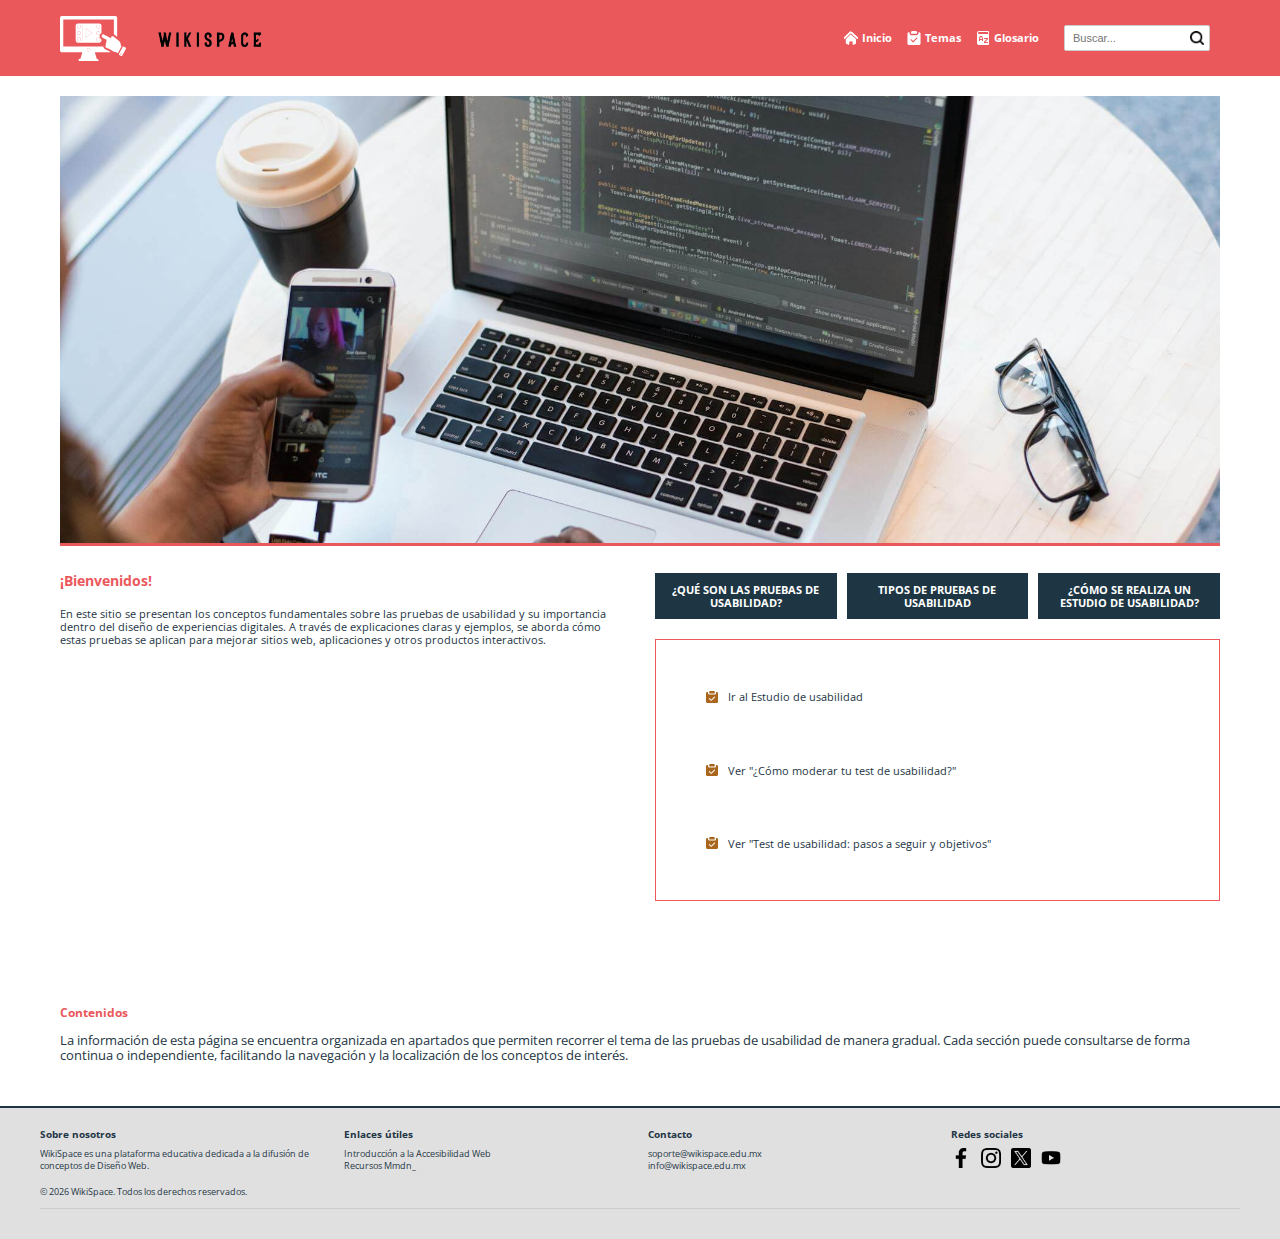
<file: index.html>
<!DOCTYPE html>
<html lang="es">
<head>
    <meta charset="UTF-8">
    <meta name="viewport" content="width=device-width, initial-scale=1.0">
    <title>WikiSpace - Diseño Multimedia y Web</title>
    <link href="https://fonts.googleapis.com/css2?family=Open+Sans:wght@400;700&display=swap" rel="stylesheet">
    <link rel="stylesheet" href="style.css">
</head>
<body>

    <header class="main-header">
        <div class="header-container">
            <div class="logo-area">
                <img src="img/logo.svg" alt="Wiki Logo" class="logo-wiki">
                <img src="img/wikispace.PNG" alt="Logo Secundario" class="logo-secundario">
                <img src="img/movil.png" alt="Logo Movil" class="logo-sec-mobile">
            </div>
            <nav class="right-nav">
                <a href="index.html" class="nav-item">
                    <img src="img/inicio.svg" alt="" class="nav-top-icon"> Inicio
                </a>
                <a href="#" class="nav-item" id="btn-temas">
                    <img src="img/temas.svg" alt="" class="nav-top-icon"> Temas
                </a>
                <a href="glosario.html" class="nav-item">
                    <img src="img/glosario.svg" alt="" class="nav-top-icon"> Glosario
                </a>
                <div class="search-container">
                    <input type="text" class="search-input" placeholder="Buscar...">
                    <button class="search-btn">
                        <img src="img/lupa.png" alt="Buscar" class="lupa-icon">
                    </button>
                </div>
            </nav>
        </div>
    </header>

    <div class="main-layout">
        <aside class="sidebar-left" id="panel-temas">
            <h2 class="sidebar-label">MENÚ DE TEMAS</h2>
            <ul class="nav-list">
                <li><a href="tema1.html#introduccion">► ¿Qué son las pruebas de usabilidad?</a></li>
                <li><a href="tema1.html#importancia">► Importancia de las pruebas</a></li>
                <li><a href="tema2.html#tipos-inicio">► Tipos de pruebas de usabilidad</a></li>
                <li><a href="tema3.html#estudio-inicio">► Estudio de usabilidad</a></li>
            </ul>
        </aside>

        <main class="content-wrapper">
            <section class="hero-image">
                <img src="img/hero.jpg" alt="Portada WikiSpace">
            </section>

            <div class="content-grid">
                <section class="main-text">
                    <div class="welcome-area">
                        <h1 class="h1-title">¡Bienvenidos!</h1>
                        <p class="intro-paragraph">
                            En este sitio se presentan los conceptos fundamentales sobre las pruebas de usabilidad y su importancia dentro del diseño de experiencias digitales. A través de explicaciones claras y ejemplos, se aborda cómo estas pruebas se aplican para mejorar sitios web, aplicaciones y otros productos interactivos.
                        </p>
                    </div>

                    <div class="video-container">
                        <iframe 
                            src="https://www.youtube.com/embed/a8wnwv9N5Mc"
                            title="YouTube video player"
                            frameborder="0"
                            allow="accelerometer; autoplay; clipboard-write; encrypted-media; gyroscope; picture-in-picture; web-share"
                            allowfullscreen>
                        </iframe>
                    </div>
                </section>

                <section class="side-content">
                    <div class="topics-grid">
                        <a href="tema1.html" class="topic-card">
                            <div class="topic-header">¿QUÉ SON LAS PRUEBAS DE USABILIDAD?</div>
                            
                        </a>
                        <a href="tema2.html" class="topic-card">
                            <div class="topic-header">TIPOS DE PRUEBAS DE USABILIDAD</div>
                            
                        </a>
                        <a href="tema3.html" class="topic-card">
                            <div class="topic-header">¿CÓMO SE REALIZA UN ESTUDIO DE USABILIDAD?</div>
                            
                        </a>
                    </div>

                    <div class="links-box">
                        <a href="tema3.html" class="link-item">
                            <img src="img/temas.svg" alt="Icono" class="link-icon">
                            <span>Ir al Estudio de usabilidad</span>
                        </a>
                        <a href="https://www.youtube.com/watch?v=JocqvHHSIcQ" target="_blank" class="link-item">
                            <img src="img/temas.svg" alt="Icono" class="link-icon">
                            <span>Ver "¿Cómo moderar tu test de usabilidad?"</span>
                        </a>
                        <a href="https://www.youtube.com/watch?v=hl08IUf_kIA" target="_blank" class="link-item">
                            <img src="img/temas.svg" alt="Icono" class="link-icon">
                            <span>Ver "Test de usabilidad: pasos a seguir y objetivos"</span>
                        </a>
                    </div>
                </section>
            </div>

            <section class="footer-intro">
                <h2 class="h2-subtitle">Contenidos</h2>
                <p class="body-footer">
                    La información de esta página se encuentra organizada en apartados que permiten recorrer el tema de las pruebas de usabilidad de manera gradual. Cada sección puede consultarse de forma continua o independiente, facilitando la navegación y la localización de los conceptos de interés.
                </p>
            </section>
        </main>
    </div>

    <footer class="site-footer">
        <div class="footer-columns">
            <div class="f-col">
                <h4>Sobre nosotros</h4>
                <p>
                    WikiSpace es una plataforma educativa dedicada a la difusión de conceptos de Diseño Web.
                    <br><br>
                    © 2026 WikiSpace. Todos los derechos reservados.
                </p>
            </div>
            <div class="f-col">
                <h4>Enlaces útiles</h4>
                <ul>
                    <li><a href="https://www.w3.org/WAI/fundamentals/accessibility-intro/es" target="_blank">Introducción a la Accesibilidad Web</a></li>
                    <li><a href="https://developer.mozilla.org/es/docs/Web/Accessibility" target="_blank">Recursos Mmdn_</a></li>
                </ul>
            </div>
            <div class="f-col">
                <h4>Contacto</h4>
                <p>
                    soporte@wikispace.edu.mx<br>
                    info@wikispace.edu.mx
                </p>
            </div>
            <div class="f-col">
    <h4>Redes sociales</h4>
    <div class="social-icons">
        <a href="https://www.facebook.com/share/1DiCUKYJkC/?mibextid=wwXIfr" target="_blank" rel="noopener noreferrer">
            <img src="img/facebook_icon.png" alt="Facebook">
        </a>
        <a href="https://www.instagram.com/uvmcomunidad?igsh=anh4NDd4bHFmN25r" target="_blank" rel="noopener noreferrer">
            <img src="img/instagram_icon.png" alt="Instagram">
        </a>
        <a href="https://x.com/uvmmexico?s=21" target="_blank" rel="noopener noreferrer">
            <img src="img/x_icon.png" alt="X">
        </a>
        <a href="https://youtube.com/@uvm?si=qhEuRrko0eryVrRY" target="_blank" rel="noopener noreferrer">
            <img src="img/youtube_icon.png" alt="YouTube">
        </a>
    </div>
</div>
        </div>
        <div class="footer-bottom"></div>
    </footer>

    <script src="script.js"></script>
    
</body>
</html>
</file>
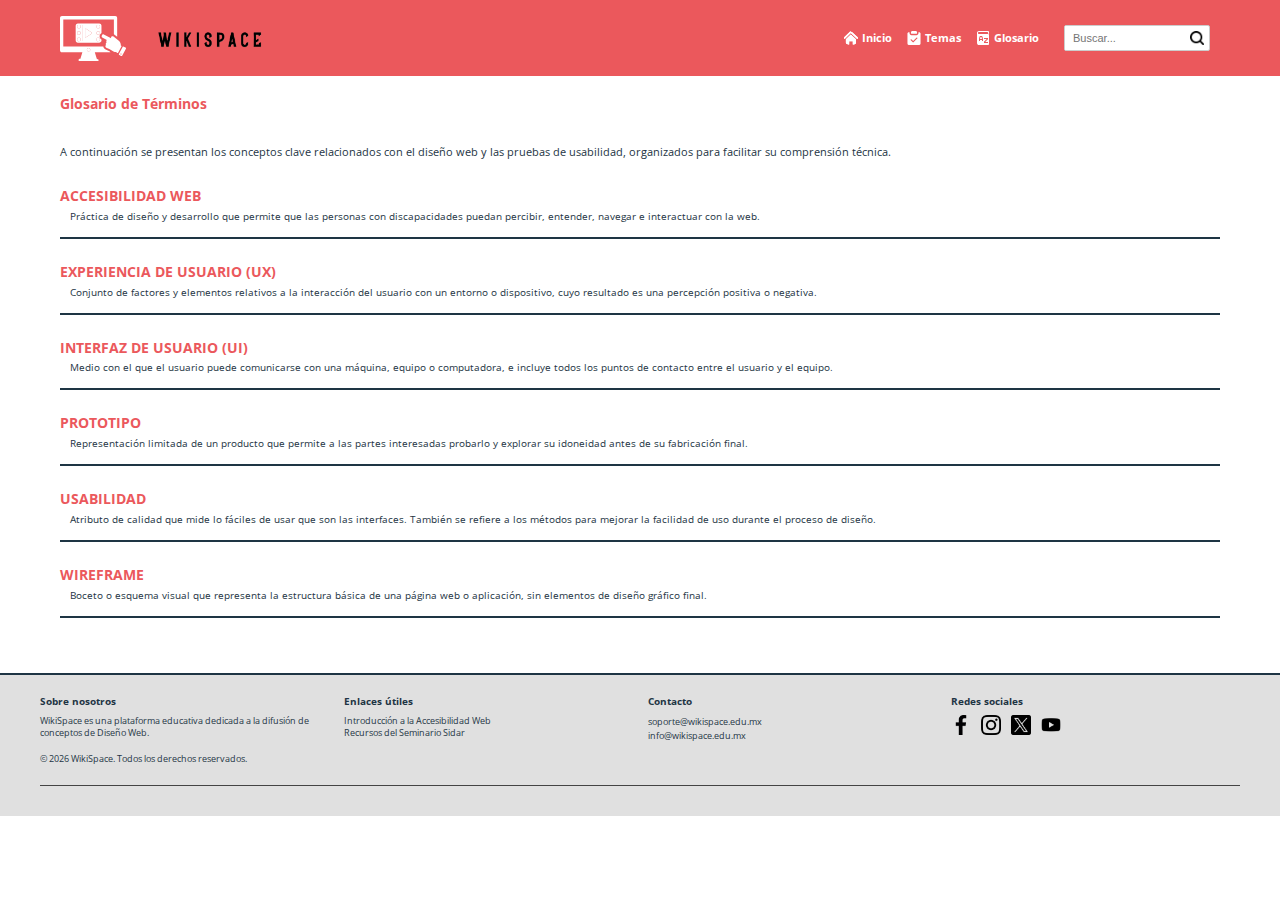
<file: glosario.html>
<!DOCTYPE html>
<html lang="es">
<head>
    <meta charset="UTF-8">
    <meta name="viewport" content="width=device-width, initial-scale=1.0">
    <title>WikiSpace - Glosario de Términos</title>
    <link href="https://fonts.googleapis.com/css2?family=Open+Sans:wght@400;700&display=swap" rel="stylesheet">
    <link rel="stylesheet" href="style.css">
</head>
<body>

    <header class="main-header">
        <div class="header-container">
            <div class="logo-area">
                <img src="img/logo.svg" alt="Wiki Logo" class="logo-wiki">
                <img src="img/wikispace.PNG" alt="Logo Secundario" class="logo-secundario">
                <img src="img/movil.png" alt="Logo Movil" class="logo-sec-mobile">
            </div>
            <nav class="right-nav">
                <a href="index.html" class="nav-item">
                    <img src="img/inicio.svg" alt="" class="nav-top-icon"> Inicio
                </a>
                <a href="#" class="nav-item" id="btn-temas">
                    <img src="img/temas.svg" alt="" class="nav-top-icon"> Temas
                </a>
                <a href="glosario.html" class="nav-item">
                    <img src="img/glosario.svg" alt="" class="nav-top-icon"> Glosario
                </a>
                <div class="search-container">
                    <input type="text" class="search-input" placeholder="Buscar...">
                    <button class="search-btn">
                        <img src="img/lupa.png" alt="Buscar" class="lupa-icon">
                    </button>
                </div>
            </nav>
        </div>
    </header>

    <div class="main-layout">
        <aside class="sidebar-left" id="panel-temas">
            <h2 class="sidebar-label">MENÚ DE TEMAS</h2>
            <ul class="nav-list">
                <li><a href="tema1.html#introduccion">► ¿Qué son las pruebas de usabilidad?</a></li>
                <li><a href="tema1.html#importancia">► Importancia de las pruebas</a></li>
                <li><a href="tema2.html#tipos-inicio">► Tipos de pruebas de usabilidad</a></li>
                <li><a href="tema3.html#estudio-inicio">► Estudio de usabilidad</a></li>
            </ul>
        </aside>

        <main class="content-wrapper">
            <h1 class="h1-title">Glosario de Términos</h1>
            <p class="intro-paragraph">
                A continuación se presentan los conceptos clave relacionados con el diseño web y las pruebas de usabilidad, organizados para facilitar su comprensión técnica.
            </p>

            <div class="glossary-container">
                <div class="glossary-item">
                    <span class="glossary-term">Accesibilidad Web</span>
                    <span class="glossary-definition">
                        Práctica de diseño y desarrollo que permite que las personas con discapacidades puedan percibir, entender, navegar e interactuar con la web.
                    </span>
                </div>

                <div class="glossary-item">
                    <span class="glossary-term">Experiencia de Usuario (UX)</span>
                    <span class="glossary-definition">
                        Conjunto de factores y elementos relativos a la interacción del usuario con un entorno o dispositivo, cuyo resultado es una percepción positiva o negativa.
                    </span>
                </div>

                <div class="glossary-item">
                    <span class="glossary-term">Interfaz de Usuario (UI)</span>
                    <span class="glossary-definition">
                        Medio con el que el usuario puede comunicarse con una máquina, equipo o computadora, e incluye todos los puntos de contacto entre el usuario y el equipo.
                    </span>
                </div>

                <div class="glossary-item">
                    <span class="glossary-term">Prototipo</span>
                    <span class="glossary-definition">
                        Representación limitada de un producto que permite a las partes interesadas probarlo y explorar su idoneidad antes de su fabricación final.
                    </span>
                </div>

                <div class="glossary-item">
                    <span class="glossary-term">Usabilidad</span>
                    <span class="glossary-definition">
                        Atributo de calidad que mide lo fáciles de usar que son las interfaces. También se refiere a los métodos para mejorar la facilidad de uso durante el proceso de diseño.
                    </span>
                </div>

                <div class="glossary-item">
                    <span class="glossary-term">Wireframe</span>
                    <span class="glossary-definition">
                        Boceto o esquema visual que representa la estructura básica de una página web o aplicación, sin elementos de diseño gráfico final.
                    </span>
                </div>
            </div>
        </main>
    </div>

    <footer class="site-footer">
        <div class="footer-columns">
            <div class="f-col">
                <h4>Sobre nosotros</h4>
                <p style="font-size: 9px; line-height: 1.4;">
                    WikiSpace es una plataforma educativa dedicada a la difusión de conceptos de Diseño Web.
                    <br><br>
                    © 2026 WikiSpace. Todos los derechos reservados.
                </p>
            </div>
            <div class="f-col">
                <h4>Enlaces útiles</h4>
                <ul style="list-style: none; padding: 0; font-size: 9px;">
                    <li><a href="https://www.w3.org/WAI/fundamentals/accessibility-intro/es" target="_blank">Introducción a la Accesibilidad Web</a></li>
                    <li><a href="https://sidar.org/recursos/articulos/index.php" target="_blank">Recursos del Seminario Sidar</a></li>
                </ul>
            </div>
            <div class="f-col">
                <h4>Contacto</h4>
                <p style="font-size: 9px; line-height: 1.6;">
                    soporte@wikispace.edu.mx<br>
                    info@wikispace.edu.mx
                </p>
            </div>
            <div class="f-col">
    <h4>Redes sociales</h4>
    <div class="social-icons">
        <a href="https://www.facebook.com/share/1DiCUKYJkC/?mibextid=wwXIfr" target="_blank" rel="noopener noreferrer">
            <img src="img/facebook_icon.png" alt="Facebook">
        </a>
        <a href="https://www.instagram.com/uvmcomunidad?igsh=anh4NDd4bHFmN25r" target="_blank" rel="noopener noreferrer">
            <img src="img/instagram_icon.png" alt="Instagram">
        </a>
        <a href="https://x.com/uvmmexico?s=21" target="_blank" rel="noopener noreferrer">
            <img src="img/x_icon.png" alt="X">
        </a>
        <a href="https://youtube.com/@uvm?si=qhEuRrko0eryVrRY" target="_blank" rel="noopener noreferrer">
            <img src="img/youtube_icon.png" alt="YouTube">
        </a>
    </div>
</div>
        </div>
        <div class="footer-bottom" style="text-align: center; border-top: 1px solid #444; margin-top: 20px; padding-top: 10px;"></div>
    </footer>

    <script src="script.js"></script>
    
</body>
</html>
</file>
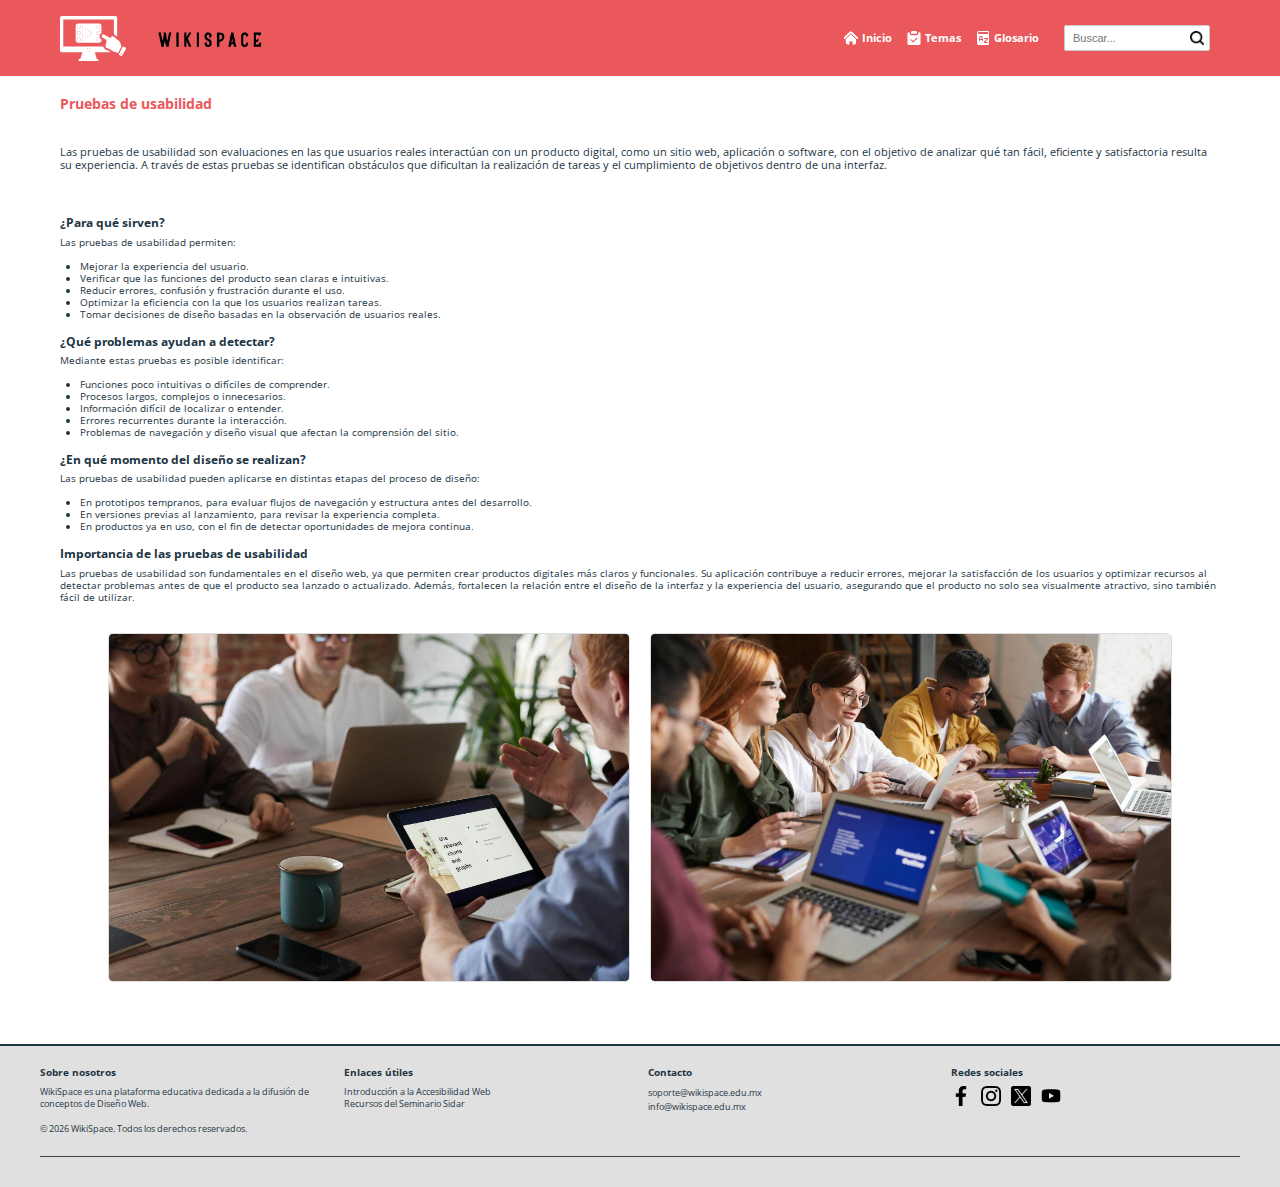
<file: tema1.html>
<!DOCTYPE html>
<html lang="es">
<head>
    <meta charset="UTF-8">
    <meta name="viewport" content="width=device-width, initial-scale=1.0">
    <title>WikiSpace - Tema 1: Pruebas de Usabilidad</title>
    <link href="https://fonts.googleapis.com/css2?family=Open+Sans:wght@400;700&display=swap" rel="stylesheet">
    <link rel="stylesheet" href="style.css">
</head>
<body>

    <header class="main-header">
        <div class="header-container">
            <div class="logo-area">
                <img src="img/logo.svg" alt="Wiki Logo" class="logo-wiki">
                <img src="img/wikispace.PNG" alt="Logo Secundario" class="logo-secundario">
                <img src="img/movil.png" alt="Logo Movil" class="logo-sec-mobile">
            </div>
            <nav class="right-nav">
                <a href="index.html" class="nav-item">
                    <img src="img/inicio.svg" alt="" class="nav-top-icon"> Inicio
                </a>
                <a href="#" class="nav-item" id="btn-temas">
                    <img src="img/temas.svg" alt="" class="nav-top-icon"> Temas
                </a>
                <a href="glosario.html" class="nav-item">
                    <img src="img/glosario.svg" alt="" class="nav-top-icon"> Glosario
                </a>
                <div class="search-container">
                    <input type="text" class="search-input" placeholder="Buscar...">
                    <button class="search-btn">
                        <img src="img/lupa.png" alt="Buscar" class="lupa-icon">
                    </button>
                </div>
            </nav>
        </div>
    </header>

    <div class="main-layout">
        <aside class="sidebar-left" id="panel-temas">
            <h2 class="sidebar-label">MENÚ DE TEMAS</h2>
            <ul class="nav-list">
                <li><a href="tema1.html#introduccion">► ¿Qué son las pruebas de usabilidad?</a></li>
                <li><a href="tema1.html#importancia">► Importancia de las pruebas</a></li>
                <li><a href="tema2.html#tipos-inicio" class="active">► Tipos de pruebas de usabilidad</a></li>
                <li><a href="tema3.html#estudio-inicio">► Estudio de usabilidad</a></li>
            </ul>
        </aside>

        <main class="content-wrapper">
            <h1 class="h1-title">Pruebas de usabilidad</h1>
            
            <p id="introduccion" class="intro-paragraph">
                Las pruebas de usabilidad son evaluaciones en las que usuarios reales interactúan con un producto digital, como un sitio web, aplicación o software, con el objetivo de analizar qué tan fácil, eficiente y satisfactoria resulta su experiencia. A través de estas pruebas se identifican obstáculos que dificultan la realización de tareas y el cumplimiento de objetivos dentro de una interfaz.
            </p>

            <section class="body-text">
                <h2 class="h2-subtitle" style="font-size: 12px; color: var(--primario); margin: 15px 0 5px;">¿Para qué sirven?</h2>
                <p>Las pruebas de usabilidad permiten:</p>
                <ul style="margin-left: 20px; margin-bottom: 15px;">
                    <li>Mejorar la experiencia del usuario.</li>
                    <li>Verificar que las funciones del producto sean claras e intuitivas.</li>
                    <li>Reducir errores, confusión y frustración durante el uso.</li>
                    <li>Optimizar la eficiencia con la que los usuarios realizan tareas.</li>
                    <li>Tomar decisiones de diseño basadas en la observación de usuarios reales.</li>
                </ul>

                <h2 class="h2-subtitle" style="font-size: 12px; color: var(--primario); margin: 15px 0 5px;">¿Qué problemas ayudan a detectar?</h2>
                <p>Mediante estas pruebas es posible identificar:</p>
                <ul style="margin-left: 20px; margin-bottom: 15px;">
                    <li>Funciones poco intuitivas o difíciles de comprender.</li>
                    <li>Procesos largos, complejos o innecesarios.</li>
                    <li>Información difícil de localizar o entender.</li>
                    <li>Errores recurrentes durante la interacción.</li>
                    <li>Problemas de navegación y diseño visual que afectan la comprensión del sitio.</li>
                </ul>

                <h2 class="h2-subtitle" style="font-size: 12px; color: var(--primario); margin: 15px 0 5px;">¿En qué momento del diseño se realizan?</h2>
                <p>Las pruebas de usabilidad pueden aplicarse en distintas etapas del proceso de diseño:</p>
                <ul style="margin-left: 20px; margin-bottom: 15px;">
                    <li>En prototipos tempranos, para evaluar flujos de navegación y estructura antes del desarrollo.</li>
                    <li>En versiones previas al lanzamiento, para revisar la experiencia completa.</li>
                    <li>En productos ya en uso, con el fin de detectar oportunidades de mejora continua.</li>
                </ul>

                <div id="importancia">
                    <h2 class="h2-subtitle" style="font-size: 12px; color: var(--primario); margin: 15px 0 5px;">
                        Importancia de las pruebas de usabilidad
                    </h2>
                    <p>
                        Las pruebas de usabilidad son fundamentales en el diseño web, ya que permiten crear productos digitales más claros y funcionales. Su aplicación contribuye a reducir errores, mejorar la satisfacción de los usuarios y optimizar recursos al detectar problemas antes de que el producto sea lanzado o actualizado. Además, fortalecen la relación entre el diseño de la interfaz y la experiencia del usuario, asegurando que el producto no solo sea visualmente atractivo, sino también fácil de utilizar.
                    </p>
                </div>
                
                <div class="tema-images-footer" style="display: flex; gap: 20px; margin-top: 30px; justify-content: center; padding-bottom: 20px;">
                    <img src="img/usabilidad_1.jpg" alt="Usuario realizando prueba" style="width: 45%; height: auto; border-radius: 5px; border: 1px solid #ddd;">
                    <img src="img/usabilidad_2.jpg" alt="Análisis de resultados" style="width: 45%; height: auto; border-radius: 5px; border: 1px solid #ddd;">
                </div>
            </section>
        </main>
    </div>

    <footer class="site-footer">
        <div class="footer-columns">
            <div class="f-col">
                <h4>Sobre nosotros</h4>
                <p style="font-size: 9px; line-height: 1.4;">
                    WikiSpace es una plataforma educativa dedicada a la difusión de conceptos de Diseño Web.
                    <br><br>
                    © 2026 WikiSpace. Todos los derechos reservados.
                </p>
            </div>
            <div class="f-col">
                <h4>Enlaces útiles</h4>
                <ul style="list-style: none; padding: 0; font-size: 9px;">
                    <li><a href="https://www.w3.org/WAI/fundamentals/accessibility-intro/es" target="_blank">Introducción a la Accesibilidad Web</a></li>
                    <li><a href="https://sidar.org/recursos/articulos/index.php" target="_blank">Recursos del Seminario Sidar</a></li>
                </ul>
            </div>
            <div class="f-col">
                <h4>Contacto</h4>
                <p style="font-size: 9px; line-height: 1.6;">
                    soporte@wikispace.edu.mx<br>
                    info@wikispace.edu.mx
                </p>
            </div>
            <div class="f-col">
    <h4>Redes sociales</h4>
    <div class="social-icons">
        <a href="https://www.facebook.com/share/1DiCUKYJkC/?mibextid=wwXIfr" target="_blank" rel="noopener noreferrer">
            <img src="img/facebook_icon.png" alt="Facebook">
        </a>
        <a href="https://www.instagram.com/uvmcomunidad?igsh=anh4NDd4bHFmN25r" target="_blank" rel="noopener noreferrer">
            <img src="img/instagram_icon.png" alt="Instagram">
        </a>
        <a href="https://x.com/uvmmexico?s=21" target="_blank" rel="noopener noreferrer">
            <img src="img/x_icon.png" alt="X">
        </a>
        <a href="https://youtube.com/@uvm?si=qhEuRrko0eryVrRY" target="_blank" rel="noopener noreferrer">
            <img src="img/youtube_icon.png" alt="YouTube">
        </a>
    </div>
</div>
        </div>
        <div class="footer-bottom" style="text-align: center; border-top: 1px solid #444; margin-top: 20px; padding-top: 10px;"></div>
    </footer>

    <script src="script.js"></script>
    
</body>
</html>
</file>
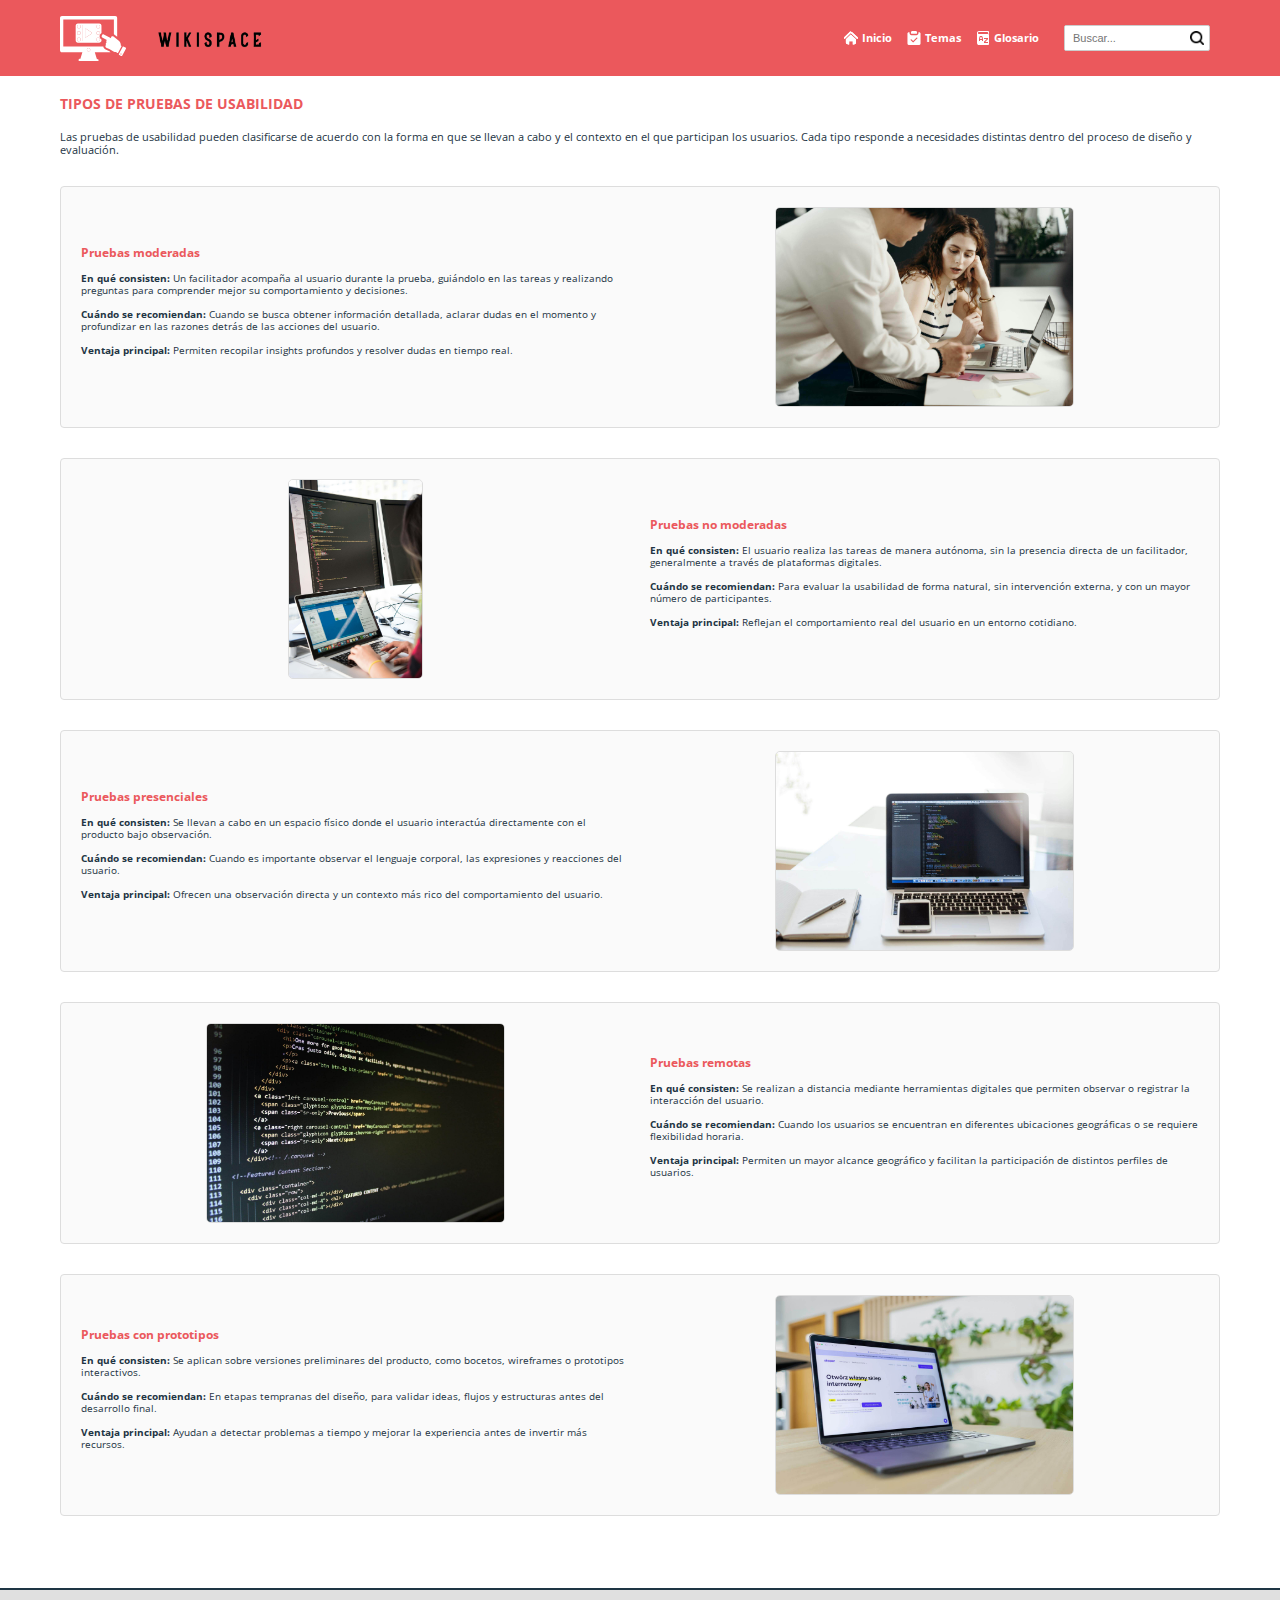
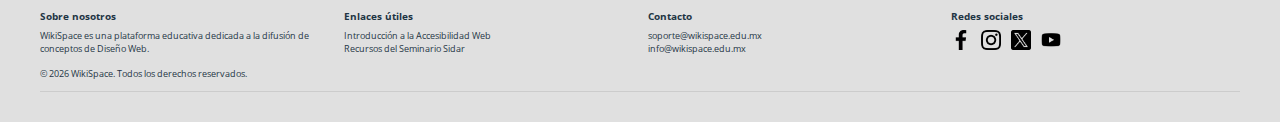
<file: tema2.html>
<!DOCTYPE html>
<html lang="es">
<head>
    <meta charset="UTF-8">
    <meta name="viewport" content="width=device-width, initial-scale=1.0">
    <title>WikiSpace - Tema 2: Tipos de pruebas</title>
    <link href="https://fonts.googleapis.com/css2?family=Open+Sans:wght@400;700&display=swap" rel="stylesheet">
    <link rel="stylesheet" href="style.css">
</head>
<body>

    <header class="main-header">
        <div class="header-container">
            <div class="logo-area">
                <img src="img/logo.svg" alt="Wiki Logo" class="logo-wiki">
                <img src="img/wikispace.PNG" alt="Logo Secundario" class="logo-secundario">
                <img src="img/movil.png" alt="Logo Movil" class="logo-sec-mobile">
            </div>
            <nav class="right-nav">
                <a href="index.html" class="nav-item">
                    <img src="img/inicio.svg" alt="" class="nav-top-icon"> Inicio
                </a>
                <a href="#" class="nav-item" id="btn-temas">
                    <img src="img/temas.svg" alt="" class="nav-top-icon"> Temas
                </a>
                <a href="glosario.html" class="nav-item">
                    <img src="img/glosario.svg" alt="" class="nav-top-icon"> Glosario
                </a>
                <div class="search-container">
                    <input type="text" class="search-input" placeholder="Buscar...">
                    <button class="search-btn">
                        <img src="img/lupa.png" alt="Buscar" class="lupa-icon">
                    </button>
                </div>
            </nav>
        </div>
    </header>

    <div class="main-layout">
        <aside class="sidebar-left" id="panel-temas">
            <h2 class="sidebar-label">MENÚ DE TEMAS</h2>
            <ul class="nav-list">
                <li><a href="tema1.html#introduccion">► ¿Qué son las pruebas de usabilidad?</a></li>
                <li><a href="tema1.html#importancia">► Importancia de las pruebas</a></li>
                <li><a href="tema2.html#tipos-inicio" class="active">► Tipos de pruebas de usabilidad</a></li>
                <li><a href="tema3.html#estudio-inicio">► Estudio de usabilidad</a></li>
            </ul>
        </aside>

        <main class="content-wrapper">
            <div id="tipos-inicio">
                <h1 class="h1-title">TIPOS DE PRUEBAS DE USABILIDAD</h1>
                <p class="intro-paragraph">
                    Las pruebas de usabilidad pueden clasificarse de acuerdo con la forma en que se llevan a cabo y el contexto en el que participan los usuarios. Cada tipo responde a necesidades distintas dentro del proceso de diseño y evaluación.
                </p>
            </div>

            <section class="body-text">
                
                <div class="prueba-container">
                    <div class="prueba-info">
                        <h2 class="h2-subtitle">Pruebas moderadas</h2>
                        <p><strong>En qué consisten:</strong> Un facilitador acompaña al usuario durante la prueba, guiándolo en las tareas y realizando preguntas para comprender mejor su comportamiento y decisiones.</p>
                        <p><strong>Cuándo se recomiendan:</strong> Cuando se busca obtener información detallada, aclarar dudas en el momento y profundizar en las razones detrás de las acciones del usuario.</p>
                        <p><strong>Ventaja principal:</strong> Permiten recopilar insights profundos y resolver dudas en tiempo real.</p>
                    </div>
                    <div class="prueba-img">
                        <img src="img/moderada.jpg" alt="Imagen Prueba Moderada">
                    </div>
                </div>

                <div class="prueba-container reverse">
                    <div class="prueba-info">
                        <h2 class="h2-subtitle">Pruebas no moderadas</h2>
                        <p><strong>En qué consisten:</strong> El usuario realiza las tareas de manera autónoma, sin la presencia directa de un facilitador, generalmente a través de plataformas digitales.</p>
                        <p><strong>Cuándo se recomiendan:</strong> Para evaluar la usabilidad de forma natural, sin intervención externa, y con un mayor número de participantes.</p>
                        <p><strong>Ventaja principal:</strong> Reflejan el comportamiento real del usuario en un entorno cotidiano.</p>
                    </div>
                    <div class="prueba-img">
                        <img src="img/no_moderada.jpg" alt="Imagen Prueba No Moderada">
                    </div>
                </div>

                <div class="prueba-container">
                    <div class="prueba-info">
                        <h2 class="h2-subtitle">Pruebas presenciales</h2>
                        <p><strong>En qué consisten:</strong> Se llevan a cabo en un espacio físico donde el usuario interactúa directamente con el producto bajo observación.</p>
                        <p><strong>Cuándo se recomiendan:</strong> Cuando es importante observar el lenguaje corporal, las expresiones y reacciones del usuario.</p>
                        <p><strong>Ventaja principal:</strong> Ofrecen una observación directa y un contexto más rico del comportamiento del usuario.</p>
                    </div>
                    <div class="prueba-img">
                        <img src="img/presencial.jpg" alt="Imagen Prueba Presencial">
                    </div>
                </div>

                <div class="prueba-container reverse">
                    <div class="prueba-info">
                        <h2 class="h2-subtitle">Pruebas remotas</h2>
                        <p><strong>En qué consisten:</strong> Se realizan a distancia mediante herramientas digitales que permiten observar o registrar la interacción del usuario.</p>
                        <p><strong>Cuándo se recomiendan:</strong> Cuando los usuarios se encuentran en diferentes ubicaciones geográficas o se requiere flexibilidad horaria.</p>
                        <p><strong>Ventaja principal:</strong> Permiten un mayor alcance geográfico y facilitan la participación de distintos perfiles de usuarios.</p>
                    </div>
                    <div class="prueba-img">
                        <img src="img/remota.jpg" alt="Imagen Prueba Remota">
                    </div>
                </div>

                <div class="prueba-container">
                    <div class="prueba-info">
                        <h2 class="h2-subtitle">Pruebas con prototipos</h2>
                        <p><strong>En qué consisten:</strong> Se aplican sobre versiones preliminares del producto, como bocetos, wireframes o prototipos interactivos.</p>
                        <p><strong>Cuándo se recomiendan:</strong> En etapas tempranas del diseño, para validar ideas, flujos y estructuras antes del desarrollo final.</p>
                        <p><strong>Ventaja principal:</strong> Ayudan a detectar problemas a tiempo y mejorar la experiencia antes de invertir más recursos.</p>
                    </div>
                    <div class="prueba-img">
                        <img src="img/prototipos.jpg" alt="Imagen Prueba con Prototipos">
                    </div>
                </div>

            </section>
        </main>
    </div>

    <footer class="site-footer">
        <div class="footer-columns">
            <div class="f-col">
                <h4>Sobre nosotros</h4>
                <p>
                    WikiSpace es una plataforma educativa dedicada a la difusión de conceptos de Diseño Web.
                    <br><br>
                    © 2026 WikiSpace. Todos los derechos reservados.
                </p>
            </div>
            <div class="f-col">
                <h4>Enlaces útiles</h4>
                <ul>
                    <li><a href="https://www.w3.org/WAI/fundamentals/accessibility-intro/es" target="_blank">Introducción a la Accesibilidad Web</a></li>
                    <li><a href="https://sidar.org/recursos/articulos/index.php" target="_blank">Recursos del Seminario Sidar</a></li>
                </ul>
            </div>
            <div class="f-col">
                <h4>Contacto</h4>
                <p>
                    soporte@wikispace.edu.mx<br>
                    info@wikispace.edu.mx
                </p>
            </div>
            <div class="f-col">
    <h4>Redes sociales</h4>
    <div class="social-icons">
        <a href="https://www.facebook.com/share/1DiCUKYJkC/?mibextid=wwXIfr" target="_blank" rel="noopener noreferrer">
            <img src="img/facebook_icon.png" alt="Facebook">
        </a>
        <a href="https://www.instagram.com/uvmcomunidad?igsh=anh4NDd4bHFmN25r" target="_blank" rel="noopener noreferrer">
            <img src="img/instagram_icon.png" alt="Instagram">
        </a>
        <a href="https://x.com/uvmmexico?s=21" target="_blank" rel="noopener noreferrer">
            <img src="img/x_icon.png" alt="X">
        </a>
        <a href="https://youtube.com/@uvm?si=qhEuRrko0eryVrRY" target="_blank" rel="noopener noreferrer">
            <img src="img/youtube_icon.png" alt="YouTube">
        </a>
    </div>
</div>
        </div>
        <div class="footer-bottom"></div>
    </footer>

    <script src="script.js"></script>
    
</body>
</html>
</file>
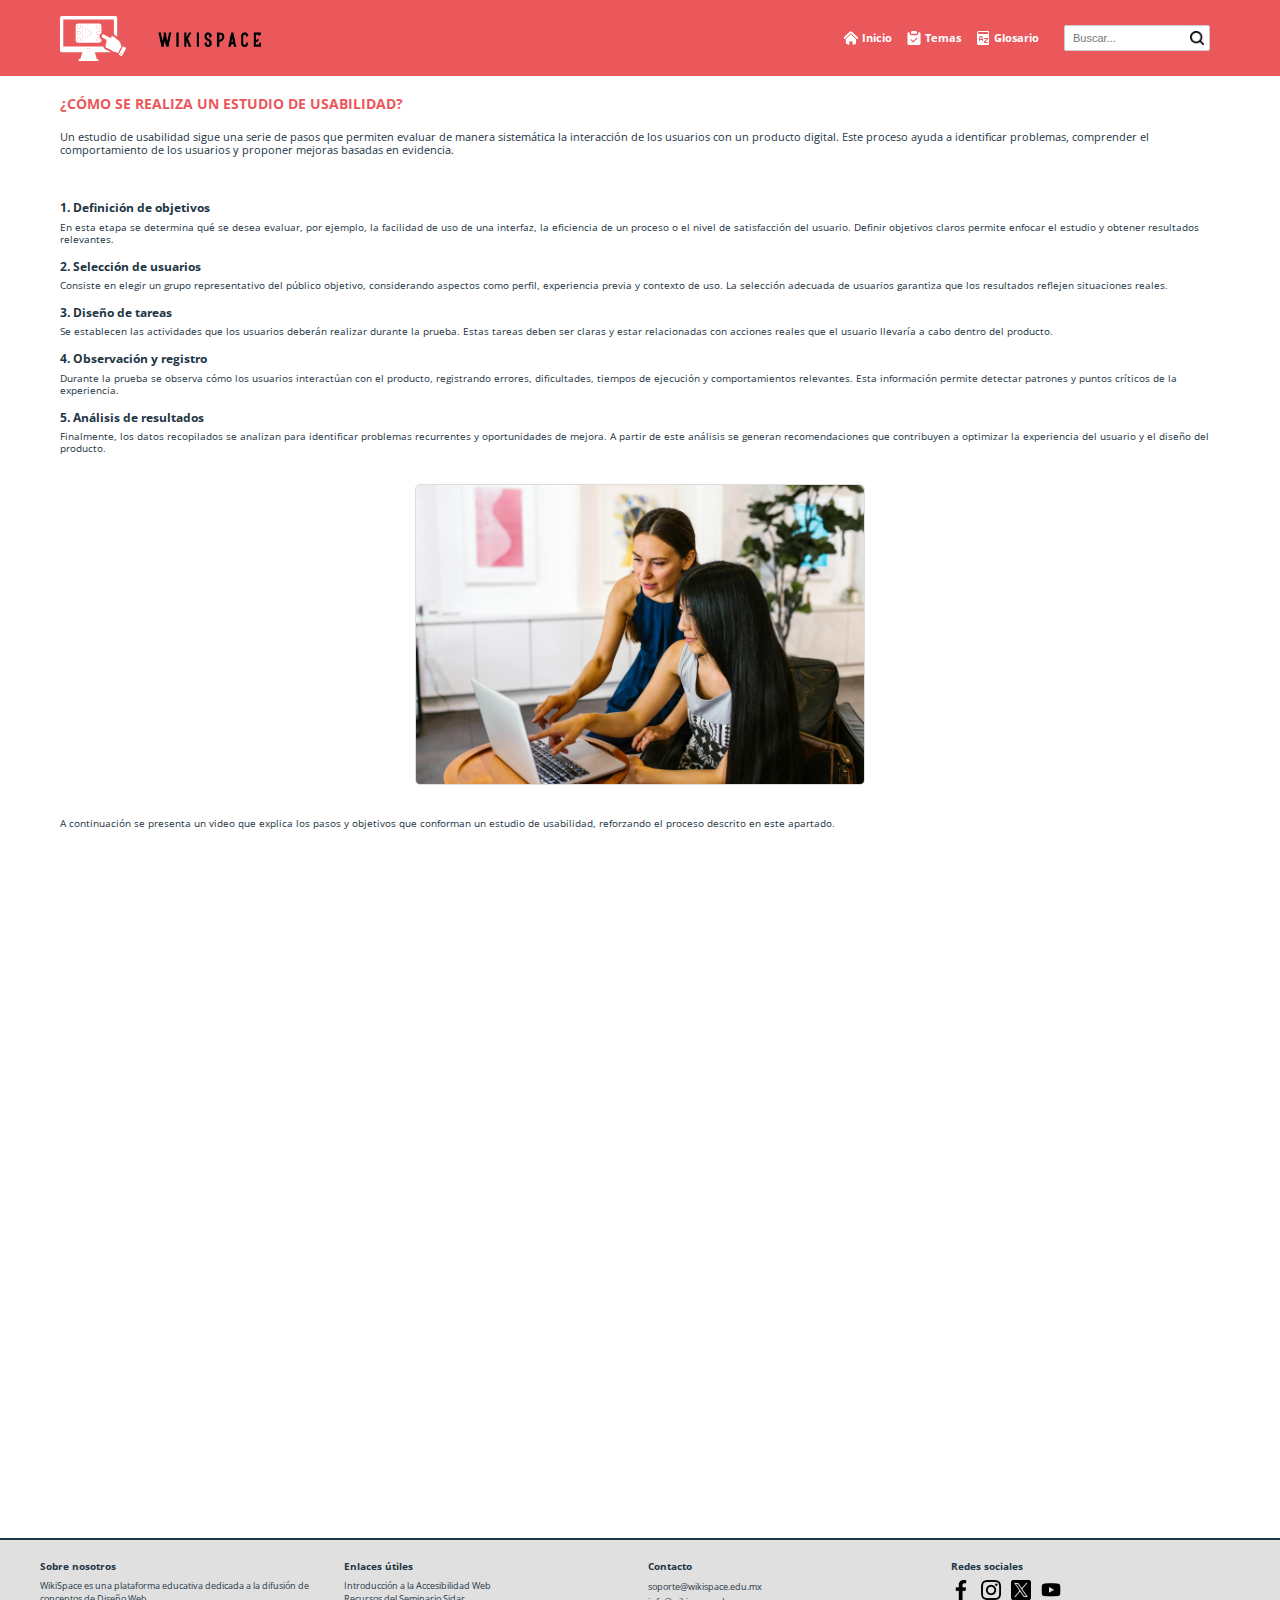
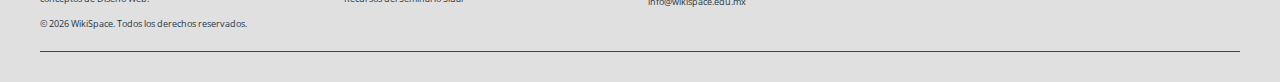
<file: tema3.html>
<!DOCTYPE html>
<html lang="es">
<head>
    <meta charset="UTF-8">
    <meta name="viewport" content="width=device-width, initial-scale=1.0">
    <title>WikiSpace - Tema 3: Estudio de Usabilidad</title>
    <link href="https://fonts.googleapis.com/css2?family=Open+Sans:wght@400;700&display=swap" rel="stylesheet">
    <link rel="stylesheet" href="style.css">
</head>
<body>

    <header class="main-header">
        <div class="header-container">
            <div class="logo-area">
                <img src="img/logo.svg" alt="Wiki Logo" class="logo-wiki">
                <img src="img/wikispace.PNG" alt="Logo Secundario" class="logo-secundario">
                <img src="img/movil.png" alt="Logo Movil" class="logo-sec-mobile">
            </div>
            <nav class="right-nav">
                <a href="index.html" class="nav-item">
                    <img src="img/inicio.svg" alt="" class="nav-top-icon"> Inicio
                </a>
                <a href="#" class="nav-item" id="btn-temas">
                    <img src="img/temas.svg" alt="" class="nav-top-icon"> Temas
                </a>
                <a href="glosario.html" class="nav-item">
                    <img src="img/glosario.svg" alt="" class="nav-top-icon"> Glosario
                </a>
                <div class="search-container">
                    <input type="text" class="search-input" placeholder="Buscar...">
                    <button class="search-btn">
                        <img src="img/lupa.png" alt="Buscar" class="lupa-icon">
                    </button>
                </div>
            </nav>
        </div>
    </header>

    <div class="main-layout">
        <aside class="sidebar-left" id="panel-temas">
            <h2 class="sidebar-label">MENÚ DE TEMAS</h2>
            <ul class="nav-list">
                <li><a href="tema1.html#introduccion">► ¿Qué son las pruebas de usabilidad?</a></li>
                <li><a href="tema1.html#importancia">► Importancia de las pruebas</a></li>
                <li><a href="tema2.html#tipos-inicio">► Tipos de pruebas de usabilidad</a></li>
                <li><a href="tema3.html#estudio-inicio" class="active">► Estudio de usabilidad</a></li>
            </ul>
        </aside>

        <main class="content-wrapper">
            <div id="estudio-inicio">
                <h1 class="h1-title">¿CÓMO SE REALIZA UN ESTUDIO DE USABILIDAD?</h1>
                <p class="intro-paragraph">
                    Un estudio de usabilidad sigue una serie de pasos que permiten evaluar de manera sistemática la interacción de los usuarios con un producto digital. Este proceso ayuda a identificar problemas, comprender el comportamiento de los usuarios y proponer mejoras basadas en evidencia.
                </p>
            </div>

            <section class="body-text">
                <h2 class="h2-subtitle" style="font-size: 12px; color: var(--primario); margin: 15px 0 5px;">1. Definición de objetivos</h2>
                <p>En esta etapa se determina qué se desea evaluar, por ejemplo, la facilidad de uso de una interfaz, la eficiencia de un proceso o el nivel de satisfacción del usuario. Definir objetivos claros permite enfocar el estudio y obtener resultados relevantes.</p>

                <h2 class="h2-subtitle" style="font-size: 12px; color: var(--primario); margin: 15px 0 5px;">2. Selección de usuarios</h2>
                <p>Consiste en elegir un grupo representativo del público objetivo, considerando aspectos como perfil, experiencia previa y contexto de uso. La selección adecuada de usuarios garantiza que los resultados reflejen situaciones reales.</p>

                <h2 class="h2-subtitle" style="font-size: 12px; color: var(--primario); margin: 15px 0 5px;">3. Diseño de tareas</h2>
                <p>Se establecen las actividades que los usuarios deberán realizar durante la prueba. Estas tareas deben ser claras y estar relacionadas con acciones reales que el usuario llevaría a cabo dentro del producto.</p>

                <h2 class="h2-subtitle" style="font-size: 12px; color: var(--primario); margin: 15px 0 5px;">4. Observación y registro</h2>
                <p>Durante la prueba se observa cómo los usuarios interactúan con el producto, registrando errores, dificultades, tiempos de ejecución y comportamientos relevantes. Esta información permite detectar patrones y puntos críticos de la experiencia.</p>

                <h2 class="h2-subtitle" style="font-size: 12px; color: var(--primario); margin: 15px 0 5px;">5. Análisis de resultados</h2>
                <p>Finalmente, los datos recopilados se analizan para identificar problemas recurrentes y oportunidades de mejora. A partir de este análisis se generan recomendaciones que contribuyen a optimizar la experiencia del usuario y el diseño del producto.</p>

                <div style="text-align: center; margin-top: 30px;">
                    <img src="img/estudio_proceso.jpg" alt="Proceso de estudio de usabilidad" style="width: 85%; max-width: 450px; border-radius: 5px; border: 1px solid #ddd;">
                </div>

                <div style="margin-top: 30px;">
                    <p class="body-text">
                        A continuación se presenta un video que explica los pasos y objetivos que conforman un estudio de usabilidad, reforzando el proceso descrito en este apartado.
                    </p>
                    <div class="video-container" style="margin-top: 15px;">
                        <iframe 
                            src="https://www.youtube-nocookie.com/embed/hl08IUf_kIA?si=uKWd2YCX2AoRjxnm" 
                            title="YouTube video player" 
                            frameborder="0" 
                            allow="accelerometer; autoplay; clipboard-write; encrypted-media; gyroscope; picture-in-picture; web-share" 
                            allowfullscreen>
                        </iframe>
                    </div>
                </div>
            </section>
        </main>
    </div>

    <footer class="site-footer">
        <div class="footer-columns">
            <div class="f-col">
                <h4>Sobre nosotros</h4>
                <p style="font-size: 9px; line-height: 1.4;">
                    WikiSpace es una plataforma educativa dedicada a la difusión de conceptos de Diseño Web.
                    <br><br>
                    © 2026 WikiSpace. Todos los derechos reservados.
                </p>
            </div>
            <div class="f-col">
                <h4>Enlaces útiles</h4>
                <ul style="list-style: none; padding: 0; font-size: 9px;">
                    <li><a href="https://www.w3.org/WAI/fundamentals/accessibility-intro/es" target="_blank">Introducción a la Accesibilidad Web</a></li>
                    <li><a href="https://sidar.org/recursos/articulos/index.php" target="_blank">Recursos del Seminario Sidar</a></li>
                </ul>
            </div>
            <div class="f-col">
                <h4>Contacto</h4>
                <p style="font-size: 9px; line-height: 1.6;">
                    soporte@wikispace.edu.mx<br>
                    info@wikispace.edu.mx
                </p>
            </div>
            <div class="f-col">
    <h4>Redes sociales</h4>
    <div class="social-icons">
        <a href="https://www.facebook.com/share/1DiCUKYJkC/?mibextid=wwXIfr" target="_blank" rel="noopener noreferrer">
            <img src="img/facebook_icon.png" alt="Facebook">
        </a>
        <a href="https://www.instagram.com/uvmcomunidad?igsh=anh4NDd4bHFmN25r" target="_blank" rel="noopener noreferrer">
            <img src="img/instagram_icon.png" alt="Instagram">
        </a>
        <a href="https://x.com/uvmmexico?s=21" target="_blank" rel="noopener noreferrer">
            <img src="img/x_icon.png" alt="X">
        </a>
        <a href="https://youtube.com/@uvm?si=qhEuRrko0eryVrRY" target="_blank" rel="noopener noreferrer">
            <img src="img/youtube_icon.png" alt="YouTube">
        </a>
    </div>
</div>
        </div>
        <div class="footer-bottom" style="text-align: center; border-top: 1px solid #444; margin-top: 20px; padding-top: 10px;"></div>
    </footer>

    <script src="script.js"></script>
    
</body>
</html>
</file>
<file: style.css>
:root {
    --color-primario: #eb585c;
    --texto-base: #1E3544;
    --color-lineas: #f0837d;
    --fondo-gris: #e0e0e0;
    --blanco-puro: #ffffff;
    --azul-marino: #1E3544;
}

* {
    margin: 0;
    padding: 0;
    box-sizing: border-box;
}

body {
    font-family: 'Open Sans', sans-serif;
    background-color: var(--blanco-puro);
    color: var(--texto-base);
    overflow-x: hidden;
    line-height: 1.2;
    font-size: 10px;
    text-align: left;
}

.main-header {
    background-color: var(--color-primario);
    padding: 8px 0;
    width: 100%;
}

.header-container {
    max-width: 1200px;
    margin: 0 auto;
    display: flex;
    justify-content: space-between;
    align-items: center;
    padding: 0 20px;
}

.logo-wiki {
    height: 45px;
    width: auto;
    filter: brightness(0) invert(1);
}


.logo-area {
    display: flex;
    align-items: center;
    gap: 15px; 
}


.logo-secundario {
    height: 60px; 
    width: auto;
    transform: scale(2.5); 
    transform-origin: left center;
}

.logo-sec-mobile {
    display: none; 
    height: 10px; 
    width: auto;
}

.right-nav {
    display: flex;
    align-items: center;
    gap: 15px;
}

.nav-item {
    text-decoration: none;
    color: var(--blanco-puro);
    font-size: 11px;
    font-weight: bold;
    display: flex;
    align-items: center;
}

.nav-top-icon {
    width: 14px;
    height: 14px;
    margin-right: 4px;
    filter: brightness(0) invert(1);
}

.search-container {
    display: flex;
    align-items: center;
    background-color: var(--blanco-puro);
    border-radius: 2px;
    height: 26px;
    margin: 0 10px;
    overflow: hidden;
    border: 1px solid #ccc;
}

.search-input {
    border: none;
    padding: 2px 8px;
    font-size: 11px;
    outline: none;
    width: 120px;
    height: 100%;
}

.search-btn {
    background: none;
    border: none;
    display: flex;
    align-items: center;
    justify-content: center;
    padding: 0 5px;
    height: 100%;
}

.lupa-icon {
    width: 14px;
    height: 14px;
    object-fit: contain;
    display: block;
}

.main-layout {
    display: flex;
    max-width: 1200px;
    margin: 20px auto;
    padding: 0 20px;
    gap: 20px;
}

.content-wrapper {
    flex: 1;
    display: flex;
    flex-direction: column;
    gap: 15px;
    width: 100%;
}

.sidebar-left {
    width: 250px;
    display: none;
    background-color: var(--azul-marino);
    color: var(--blanco-puro);
    padding: 20px 15px;
    flex-shrink: 0;
    border-right: 2px solid var(--color-lineas);
}

.sidebar-left.active {
    display: block;
}

.sidebar-label {
    font-size: 12px;
    font-weight: bold;
    margin-bottom: 15px;
    color: var(--color-lineas);
    text-transform: uppercase;
}

.nav-list {
    list-style: none;
    padding: 0;
    margin: 0;
}

.nav-list li a {
    text-decoration: none;
    color: var(--blanco-puro);
    font-size: 11px;
    display: block;
    padding: 15px 10px;
    border-bottom: 1px solid rgba(255,255,255,0.1);
    transition: background-color 0.3s;
}

.nav-list li a:hover {
    background-color: var(--color-primario);
}

.hero-image img {
    width: 100%;
    height: 450px;
    object-fit: cover;
    border-bottom: 3px solid var(--color-primario);
}

.content-grid {
    display: grid;
    grid-template-columns: 1fr 1fr;
    gap: 30px;
    margin-top: 10px;
}

.topics-grid {
    display: grid;
    grid-template-columns: repeat(3, 1fr);
    gap: 10px;
    margin-bottom: 20px;
}

.topic-card {
    display: flex;
    flex-direction: column;
    text-decoration: none;
    transition: transform 0.2s;
}

.topic-card:hover {
    transform: translateY(-3px);
}

.topic-header {
    background-color: var(--azul-marino);
    color: var(--blanco-puro);
    font-size: 11px;
    font-weight: bold;
    text-align: center;
    padding: 10px 5px;
}

.topic-body {
    background-color: var(--blanco-puro);
    border: 1px solid #ddd;
    border-top: none;
    padding: 10px 8px;
    text-align: center;
    min-height: 60px;
}

.topic-body p {
    font-size: 9px;
    color: var(--texto-base);
    margin: 0;
}

.links-box {
    border: 1px solid var(--color-primario);
    padding: 50px;
    display: flex;
    flex-direction: column;
    gap: 60px;
    background-color: var(--blanco-puro);
}

.link-item {
    display: flex;
    align-items: center;
    gap: 10px;
    text-decoration: none;
    color: var(--azul-marino);
    font-size: 11px;
    transition: color 0.2s;
}

.link-item:hover {
    color: var(--color-primario);
}

.link-icon {
    width: 12px;
    height: 12px;
    object-fit: contain;
    filter: invert(33%) sepia(35%) saturate(3065%) hue-rotate(330deg) brightness(97%) contrast(92%);
}

.h1-title {
    font-weight: bold;
    font-size: 14px;
    color: var(--color-primario);
    margin-bottom: 17px;
}

.h2-subtitle {
    font-weight: bold;
    font-size: 12px;
    color: var(--color-primario);
    margin-top: 12px;
    margin-bottom: 12px;
}

.welcome-area {
    margin-bottom: 15px;
}

.intro-paragraph {
    font-size: 11px;
    color: var(--azul-marino);
    margin-bottom: 15px;
    
}

.body-text p, .body-text {
    font-size: 10px;
    color: var(--azul-marino);
    margin-bottom: 12px;
    
}

.video-container {
    position: relative;
    width: 100%;
    padding-bottom: 56.25%;
    height: 0;
    overflow: hidden;
}

.video-container iframe {
    position: absolute;
    top: 0; left: 0;
    width: 100%; height: 100%;
}

.glossary-item {
    margin-bottom: 25px;
    padding-bottom: 15px;
    border-bottom: 2px solid var(--azul-marino);
}

.glossary-term {
    display: block;
    font-size: 14px;
    color: var(--color-primario);
    font-weight: bold;
    text-transform: uppercase;
    margin-bottom: 5px;
}

.glossary-definition {
    display: block;
    font-size: 10px;
    padding-left: 10px;
}

.site-footer {
    background-color: var(--fondo-gris);
    padding: 20px 40px;
    margin-top: 30px;
    border-top: 2px solid var(--texto-base);
}

.footer-columns {
    display: grid;
    grid-template-columns: repeat(4, 1fr);
    gap: 15px;
}

.f-col h4 {
    font-size: 10px;
    margin-bottom: 8px;
}

.f-col p, .f-col ul {
    font-size: 9px;
    line-height: 1.4;
    list-style: none;
    margin: 0;
    padding: 0;
}

.f-col a {
    color: var(--azul-marino);
    text-decoration: none;
}

.social-icons {
    display: flex;
    gap: 10px;
}

.social-icons img {
    width: 20px;
}

.footer-bottom {
    text-align: center;
    font-size: 8px;
    padding-top: 10px;
    border-top: 1px solid #ccc;
    margin-top: 10px;
}

#introduccion:target, 
#importancia:target, 
#tipos-inicio:target, 
#estudio-inicio:target {
    background-color: #fff2a8;
    padding: 15px;
    border-radius: 8px;
    border-left: 5px solid var(--color-primario);
    transition: background-color 0.6s ease;
}

.prueba-container {
    display: flex;
    align-items: center;
    gap: 20px;
    margin-bottom: 30px;
    border: 1px solid #ddd;
    padding: 20px;
    border-radius: 4px;
    background-color: #fafafa;
    width: 100%; 
}

.prueba-container.reverse {
    flex-direction: row-reverse;
}

.prueba-info {
    flex: 1;
}

.prueba-info .h2-subtitle {
    margin-top: 0;
}

.prueba-img {
    flex: 1;
    display: flex;
    justify-content: center;
    align-items: center; 
}

.prueba-img img {
    max-width: 100%;
    max-height: 200px; 
    width: auto; 
    object-fit: contain; 
    border-radius: 5px;
    border: 1px solid #ddd;
}

.body-footer{
    font-size: 13px;
    color: var(--azul-marino);
    margin-bottom: 12px;
}

@media screen and (max-width: 768px) {
    
    
    .logo-sec-desktop {
        display: none !important; 
    }
    .logo-sec-mobile {
        display: block !important; 
    }

    
    .header-container {
        flex-direction: column; 
        gap: 12px;
        padding: 12px 20px;
    }

    
    .right-nav {
        flex-wrap: wrap; 
        justify-content: center;
        gap: 15px;
        width: 100%;
    }

    .search-container {
        margin: 0;
        width: 100%;
        max-width: 250px; 
    }

    .search-input {
        width: 100%; 
    }

    
    .content-grid {
        grid-template-columns: 1fr;
    }

    .topics-grid {
        grid-template-columns: 1fr;
    }

    .main-layout {
        flex-direction: column;
        padding: 0 10px;
    }
}
</file>
